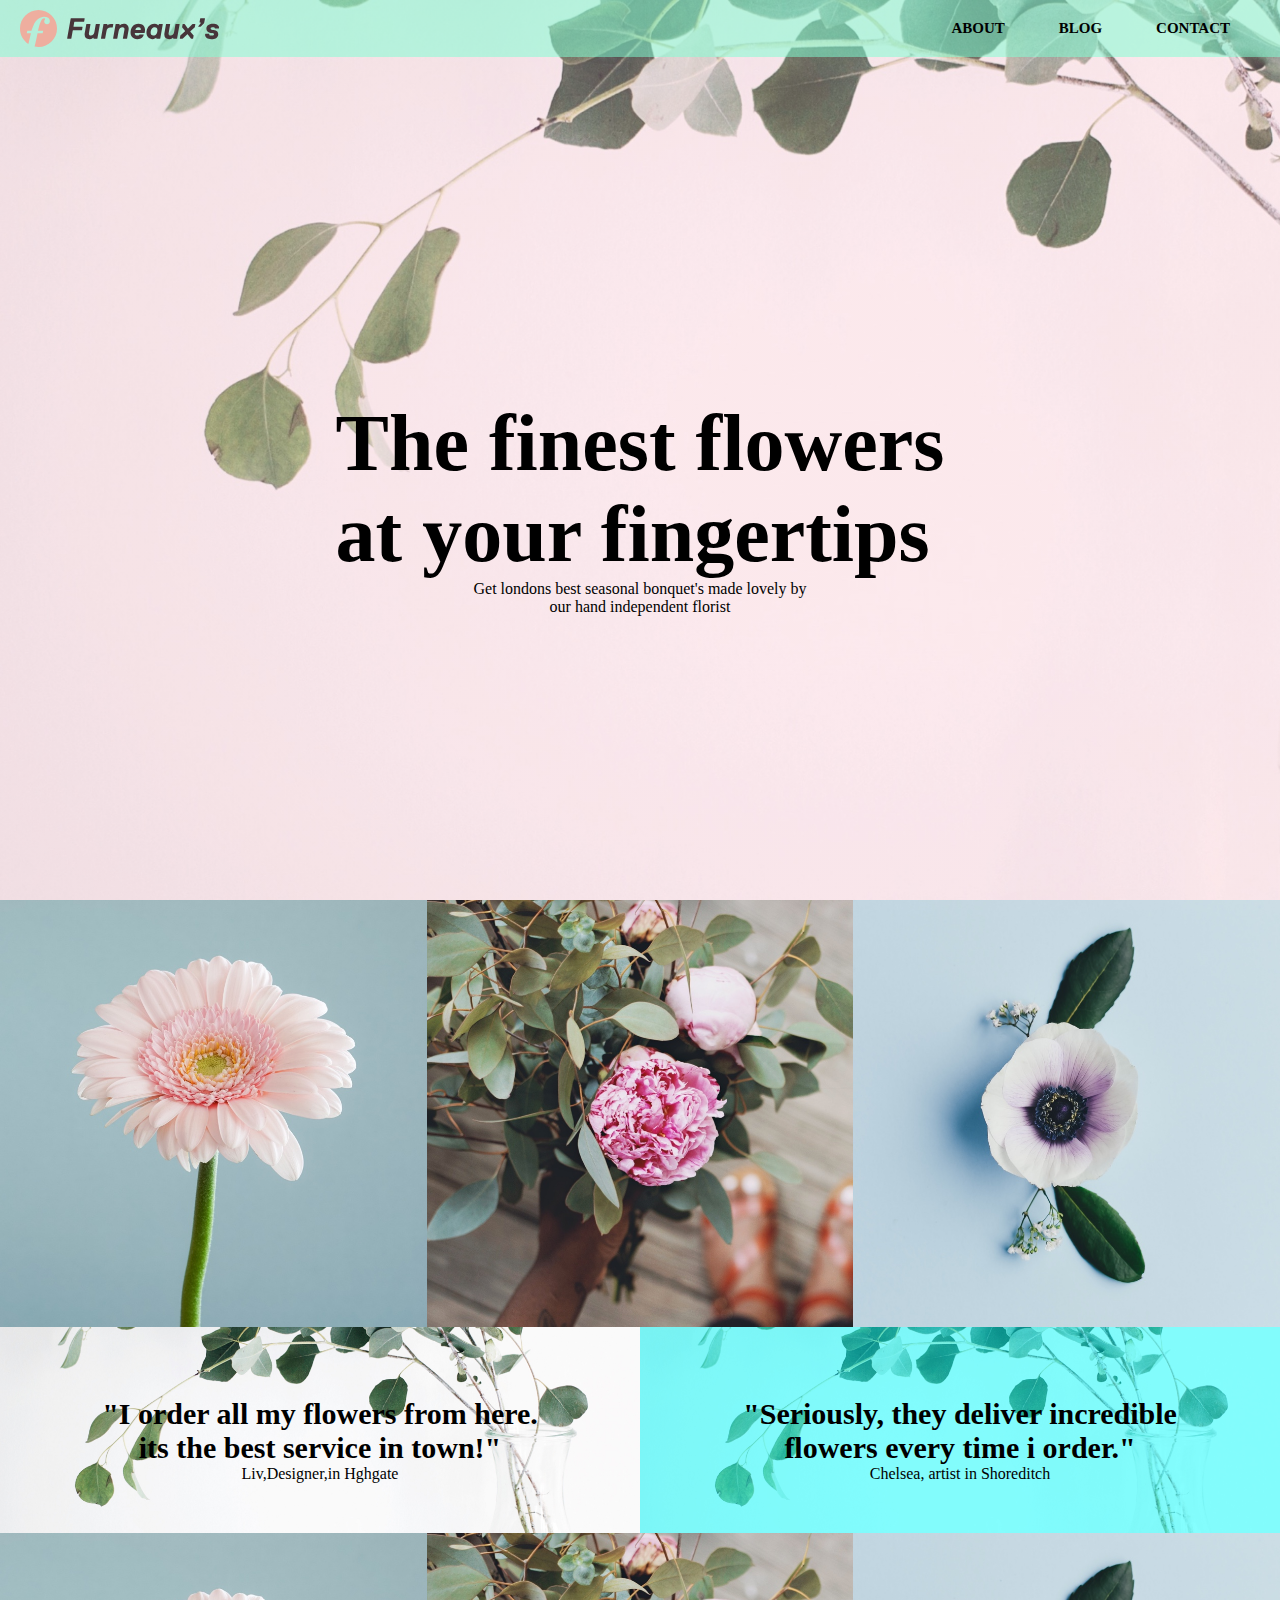
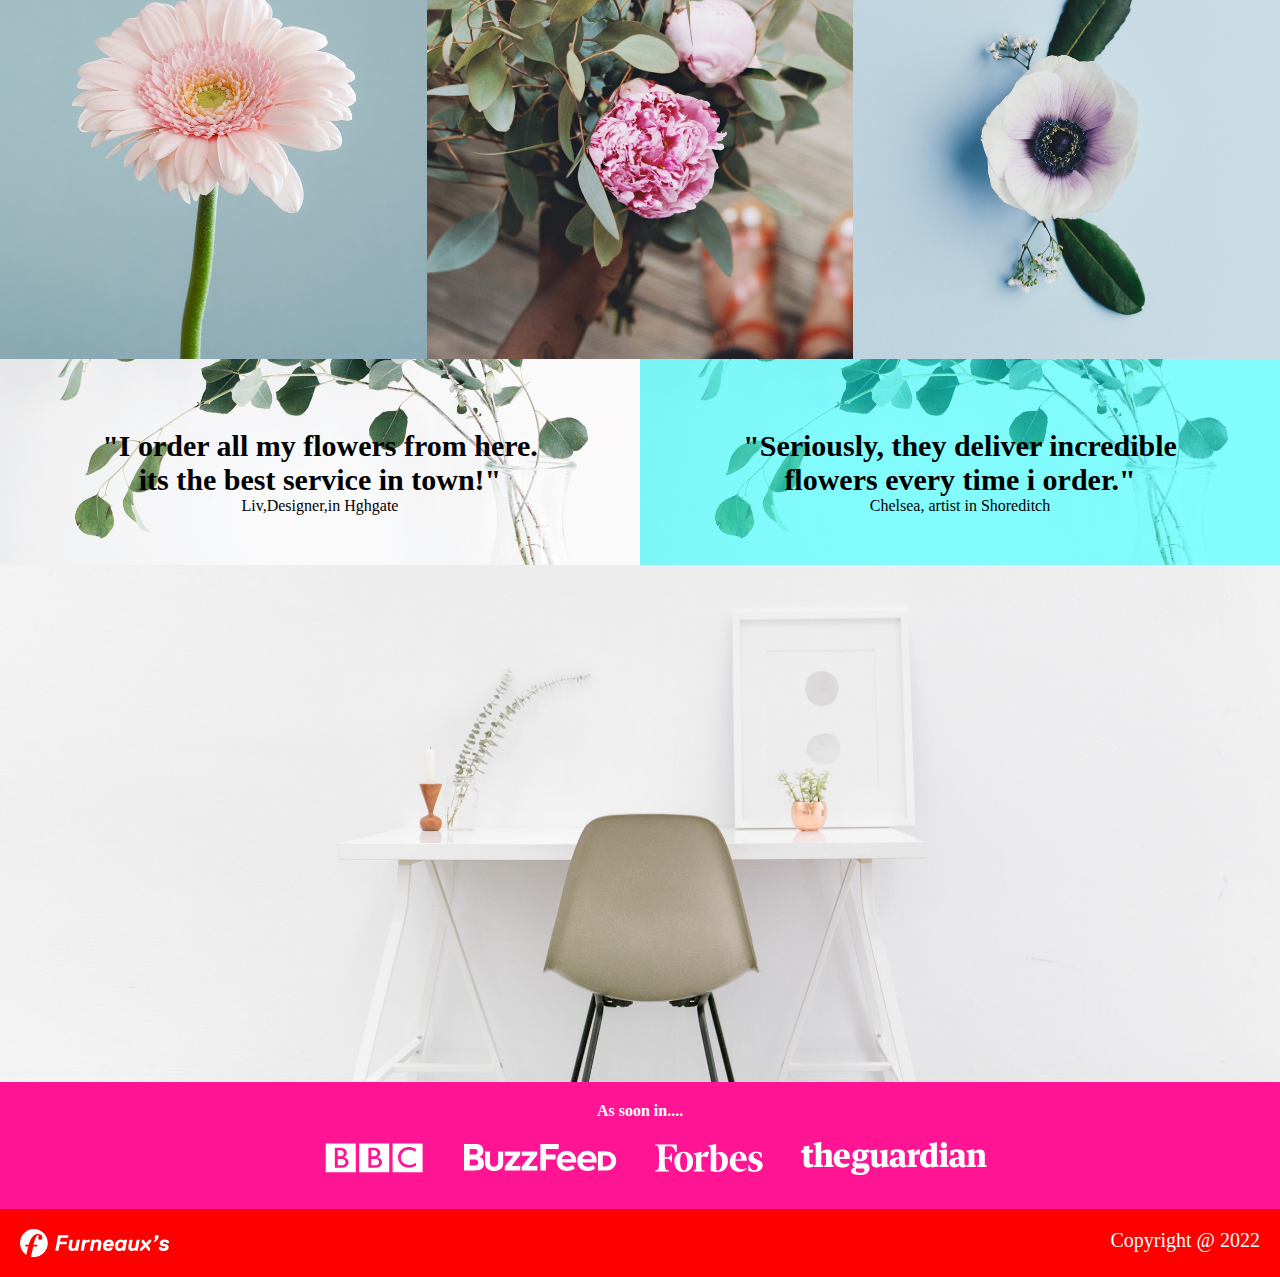
<file: index.html>
<!DOCTYPE html>
<html lang="en">
<head>
    <meta charset="UTF-8">
    <meta name="viewport" content="width=device-width, initial-scale=1.0">
    <title>Document</title>
    <link rel="stylesheet" href="flower.css">
    <link rel="stylesheet" href="https://cdnjs.cloudflare.com/ajax/libs/font-awesome/6.5.2/css/all.min.css" integrity="sha512-SnH5WK+bZxgPHs44uWIX+LLJAJ9/2PkPKZ5QiAj6Ta86w+fsb2TkcmfRyVX3pBnMFcV7oQPJkl9QevSCWr3W6A==" crossorigin="anonymous" referrerpolicy="no-referrer" />
</head>
<body>
    <div class="container">
        <div class="first">
            
            <nav>
                <img src="logo.svg" alt="">
                <div>
                    <a href="">About</a>
                    <a href="">Blog</a>
                    <a href="">Contact</a>
                </div>
            </nav>
            <div class="p">
            <p class="a">The finest flowers <br>at your fingertips</p>
            <p class="b">Get londons best seasonal bonquet's made lovely by <br>our hand independent florist</p>
        </div>
        </div>
        
       <div class="second">
        <div class="flower">
            <img src="flower_1.jpg" style="width:100%">
            </div>
            <div class="flower">
            <img src="flower_2.jpg"  style="width:100%">
            </div>
            <div class="flower">
            <img src="flower_3.jpg" style="width:100%">
            </div>
       </div>
       <div class="third">
        <div class="review">
       <div class="rev fa">
        <i class="fa-regular fa-user"></i>
<p class="k">"I order all my flowers from here. <br>its the best service in town!"</p>
<p > Liv,Designer,in Hghgate</p>
       </div>
        </div>
        <div class="review">
            <div class="rev fb">
                <i class="fa-solid fa-user"></i>
                <p class="k">"Seriously, they deliver incredible <br>flowers every time i order."</p>
                <p>Chelsea, artist in Shoreditch</p>
            </div>
        </div>
       </div>
       <div class="second">
        <div class="flower">
            <img src="flower_1.jpg" alt="flower1" style="width:100%">
            </div>
            <div class="flower">
            <img src="flower_2.jpg" alt="flower2" style="width:100%">
            </div>
            <div class="flower">
            <img src="flower_3.jpg" alt="flower3" style="width:100%">
            </div>
       </div>
       <div class="third">
        <div class="review">
       <div class="rev fa">
        <i class="fa-regular fa-user"></i>
<p class="k">"I order all my flowers from here. <br>its the best service in town!"</p>
<p > Liv,Designer,in Hghgate</p>
       </div>
        </div>
        <div class="review">
            <div class="rev fb">
                <i class="fa-solid fa-user"></i>
                <p class="k">"Seriously, they deliver incredible <br>flowers every time i order."</p>
                <p>Chelsea, artist in Shoreditch</p>
            </div>
        </div>
       </div>
       <div class="fifth">
        <img src="full-bleed.jpg" class="bro" alt="" width="100%" height="100%">
        <div class="footer1">
<p>As soon in....</p>
<div class="logo">
<img src="bbc.svg" alt="">
<img src="buzzfeed.svg" alt="">
<img src="forbes.svg" alt="">
<img src="guardian.svg" alt="">

</div>
        </div>
        <div class="footer2">
            <img src="logo-footer.svg" alt="">
            <p>Copyright @ 2022</p>
        </div>
       </div>
    </div>
</body>
</html>
</file>
<file: flower.css>
* {
  margin: 0;
  padding: 0;
  box-sizing: border-box;
}
.first {
  background-image: linear-gradient(
      to right,
      rgba(255, 192, 203, 0.3),
      rgba(255, 192, 203, 0.3)
    ),
    url(hero\ 2.jpg);
  height: 100vh;
  background-size: cover;
  background-repeat: no-repeat;
  width: 100%;
}
nav {
  background-color: rgba(127, 255, 212, 0.527);
  display: flex;
  justify-content: space-between;
  text-align: center;
  padding: 0 20px;
}
nav a {
  padding: 20px;
  text-transform: uppercase;
  text-decoration: none;
  color: black;
  font-size: 15px;
  font-weight: 600;
  align-items: center;
  margin-right: 10px;
  display: inline-block;
}
nav img {
  width: 200px;
}
.p {
  display: flex;
  justify-content: center;
  align-items: center;
  height: 100vh;
  flex-direction: column;
}
.p .a {
  font-size: 80px;
  font-weight: 600;
}
.p .b {
  text-align: center;
}
nav a:hover {
  background-color: beige;
  color: red;
}
.flower{
    width: 33.3335%;
    float: left;
}
.second img{
    width: 100%;
    vertical-align: middle;
 
}
.review{
   background-image: url(hero\ 2.jpg); 
   background-size: cover;
   background-repeat: no-repeat;
   width: 50%;
   float: left;
  
 
}
.rev{
    display: flex;
    justify-content: center;
    align-items: center;
    flex-direction: column;
    padding: 50px;
}
.rev i{
    font-size: 50px;
    margin-bottom: 20px;
}
.rev .k{
font-size: 30px;
text-align: center;
font-weight: 600;
}

.fb{
    background-color: rgba(0, 255, 255, 0.479);
}
.footer1{
    background-color: deeppink;
    text-align: center;
}
.footer1 p{
    padding: 20px;
    color: white;
    font-weight: 600;
}
.logo img{
    padding-left: 30px;
}
.logo{
    padding-bottom: 30px;
}
.footer2{
   background-color: red;
   display: flex;
   justify-content: space-between;
   padding: 20px;
   color: white;
   font-size: 20px;
}
.footer2 img{
width: 150px
}
.fifth .bro{
  vertical-align: middle;
  width: 100%;
}
</file>
